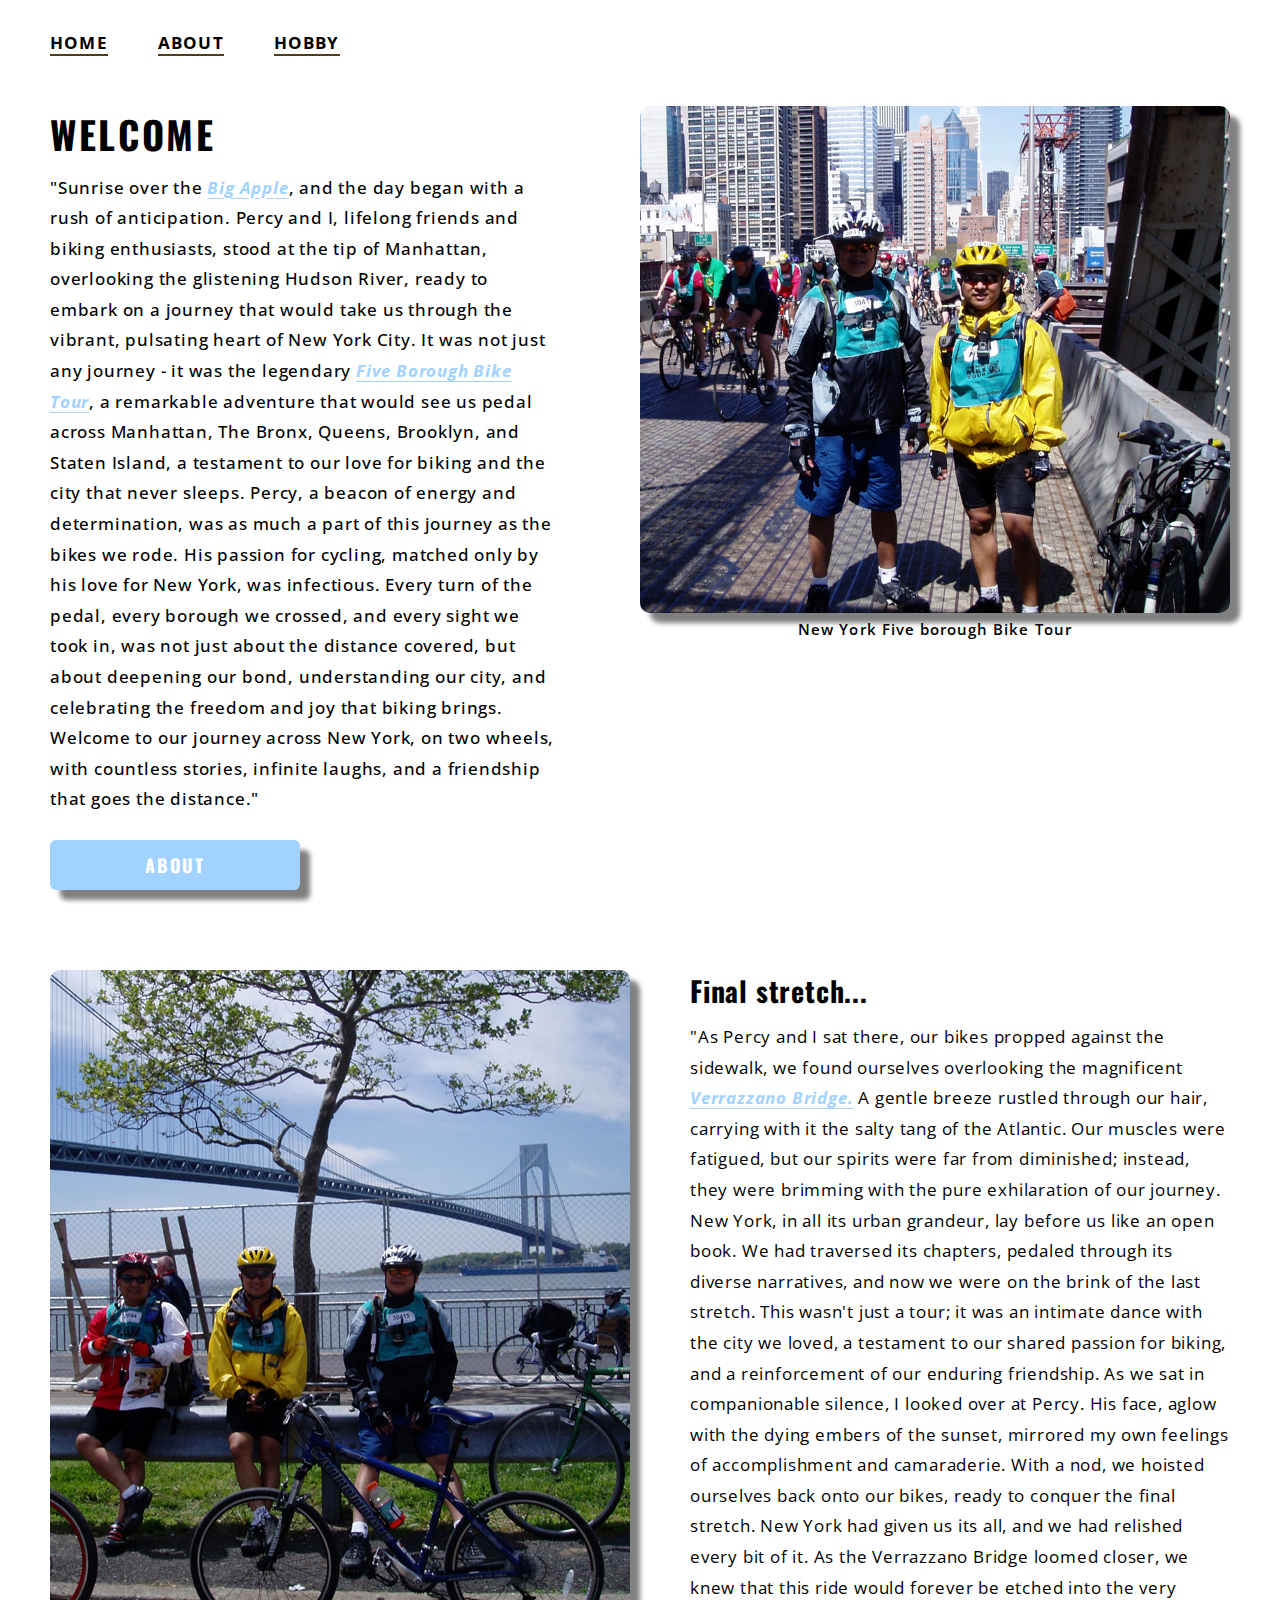
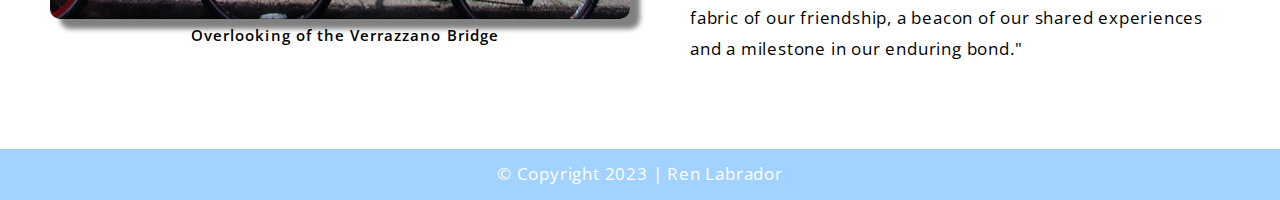
<file: index.html>
<!DOCTYPE html>
<html lang="en">

<head>
    <meta charset="UTF-8">
    <meta http-equiv="X-UA-Compatible" content="IE=edge">
    <meta name="description" content="Story of friendship">
    <meta name="keywords" content="">
    <meta name="robots" content="nofollow">
    <meta name="author" content="Ren Labrador">
    <meta name="viewport" content="width=device-width, initial-scale=1.0">
    <title>My Landing Page</title>
    <link rel="stylesheet" href="style.css">

</head>

<body>
    <div class="wrapper">
        <header>
            <nav>
                <ul>
                    <li><a href="./index.html">Home</a></li>
                    <li><a href="./about.html">About</a></li>
                    <li><a href="./hobby.html">Hobby</a></li>
                </ul>
            </nav>
        </header>

        <main>
            <section class="heroSection-home">
                <div class="content-wrap">
                    <h1>WELCOME</h1>
                    <p>"Sunrise over the <a href="https://www.britannica.com/place/New-York-City/Brooklyn" target="_blank"><em><strong>Big Apple</strong></em></a>, and the day began with a rush of anticipation. Percy and I, lifelong friends and biking enthusiasts, stood at the tip of Manhattan, overlooking the glistening Hudson River, ready to embark on a journey that would take us through the vibrant, pulsating heart of New York City. It was not just any journey - it was the legendary <strong><a href="https://www.bike.nyc/events/td-five-boro-bike-tour/" target="_blank"><em>Five Borough Bike Tour</em></a></strong>, a remarkable adventure that would see us pedal across Manhattan, The Bronx, Queens, Brooklyn, and Staten Island, a testament to our love for biking and the city that never sleeps. Percy, a beacon of energy and determination, was as much a part of this journey as the bikes we rode. His passion for cycling, matched only by his love for New York, was infectious. Every turn of the pedal, every borough we crossed, and every sight we took in, was not just about the distance covered, but about deepening our bond, understanding our city, and celebrating the freedom and joy that biking brings. Welcome to our journey across New York, on two wheels, with countless stories, infinite laughs, and a friendship that goes the distance." </p>
                    <a href="./about.html" class="btn-aboutme">About</a>
                </div>
                <div class="image-wrap">
                    <figure>
                        <img src="images/p6.png" alt="Start of the tour">
                        <figcaption>New York Five borough Bike Tour</figcaption>
                    </figure>
                </div>
            </section>

            <section class="split-section">
                <div class="image-wrap">

                    <figure>
                        <img src="images/p7.png" alt="Final Stretch">
                        <figcaption>Overlooking of the Verrazzano Bridge</figcaption>
                    </figure>

                </div>

                <div class="content-wrap">
                    <h2>Final stretch...</h2>
                    <p>"As Percy and I sat there, our bikes propped against the sidewalk, we found ourselves overlooking the magnificent <strong><a href="https://en.wikipedia.org/wiki/Verrazzano-Narrows_Bridge" target="_blank"><em>Verrazzano Bridge.</em></a></strong> A gentle breeze rustled through our hair, carrying with it the salty tang of the Atlantic. Our muscles were fatigued, but our spirits were far from diminished; instead, they were brimming with the pure exhilaration of our journey. New York, in all its urban grandeur, lay before us like an open book. We had traversed its chapters, pedaled through its diverse narratives, and now we were on the brink of the last stretch. This wasn't just a tour; it was an intimate dance with the city we loved, a testament to our shared passion for biking, and a reinforcement of our enduring friendship. As we sat in companionable silence, I looked over at Percy. His face, aglow with the dying embers of the sunset, mirrored my own feelings of accomplishment and camaraderie. With a nod, we hoisted ourselves back onto our bikes, ready to conquer the final stretch. New York had given us its all, and we had relished every bit of it. As the Verrazzano Bridge loomed closer, we knew that this ride would forever be etched into the very fabric of our friendship, a beacon of our shared experiences and a milestone in our enduring bond."</p>

                </div>

            </section>
                    
        </main>
    </div>

    <footer>
        <p>&copy; Copyright 2023 | Ren Labrador </p>
    </footer>

</body>

</html>
</file>
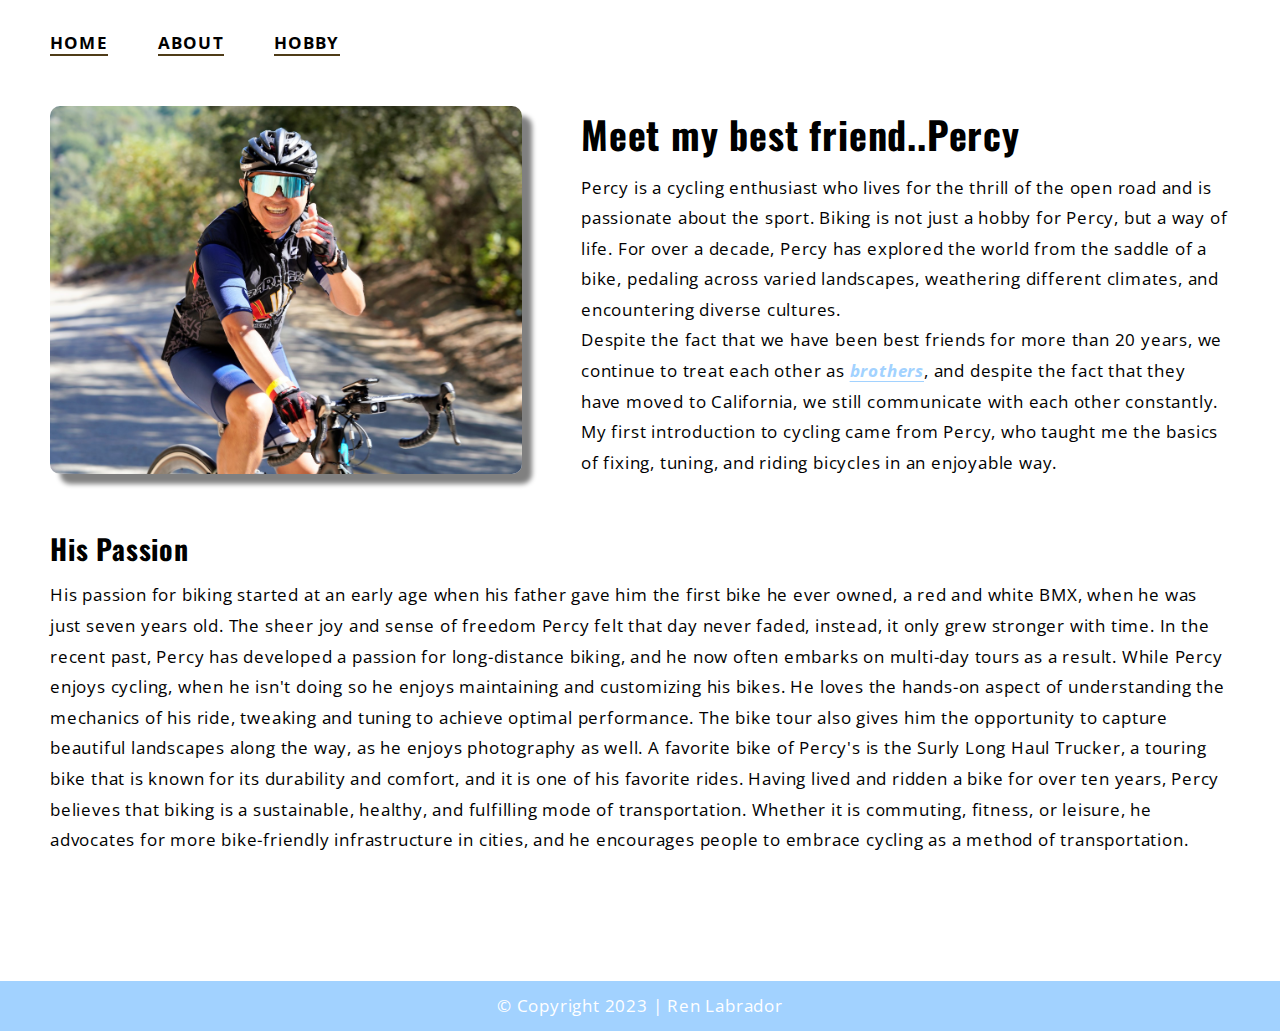
<file: about.html>
<!DOCTYPE html>
<html lang="en">

<head>
    <meta charset="UTF-8">
    <meta http-equiv="X-UA-Compatible" content="IE=edge">
    <meta name="description" content="Story of friendship">
    <meta name="keywords" content="">
    <meta name="robots" content="nofollow">
    <meta name="author" content="Ren Labrador">
    <meta name="viewport" content="width=device-width, initial-scale=1.0">
    <title>About Page - Percy</title>
    <link rel="stylesheet" href="./style.css?v=0.6">

</head>

<body>
    <div class="wrapper">

        <header>
            <nav>
                <ul>
                    <li><a href="./index.html">Home</a></li>
                    <li><a href="./about.html">About</a></li>
                    <li><a href="./hobby.html">Hobby</a></li>
                </ul>
            </nav>
        </header>

        <main>
            <section class="introSection-about">

                <div class="image-wrap">
                    <img src="images/P_about.png" alt="All about my BFF">
                </div>

                <div class="content-wrap">
                    <h1>Meet my best friend..Percy&nbsp;</h1>
                  <p>Percy is a cycling enthusiast who lives for the thrill of the open road and is passionate about the sport. Biking is not just a hobby for Percy, but a way of life. For over a decade, Percy has explored the world from the saddle of a bike, pedaling across varied landscapes, weathering different climates, and encountering diverse cultures. </p>
                  
                    <p>Despite the fact that we have been best friends for more than 20 years, we continue to treat each other as <strong><a href="images/BFF_Pix copy.jpg" target="_blank"><em>brothers</a></em></strong>, and despite the fact that they have moved to California, we still communicate with each other constantly. My first introduction to cycling came from Percy, who taught me the basics of fixing, tuning, and riding bicycles in an enjoyable way.</p>
                </div>

            </section>

            <section class="about-secondSection">
                <h2>His Passion</h2>
                <p>His passion for biking started at an early age when his father gave him the first bike he ever owned, a red and white BMX, when he was just seven years old. The sheer joy and sense of freedom Percy felt that day never faded, instead, it only grew stronger with time. In the recent past, Percy has developed a passion for long-distance biking, and he now often embarks on multi-day tours as a result. While Percy enjoys cycling, when he isn't doing so he enjoys maintaining and customizing his bikes. He loves the hands-on aspect of understanding the mechanics of his ride, tweaking and tuning to achieve optimal performance. The bike tour also gives him the opportunity to capture beautiful landscapes along the way, as he enjoys photography as well. A favorite bike of Percy's is the Surly Long Haul Trucker, a touring bike that is known for its durability and comfort, and it is one of his favorite rides. Having lived and ridden a bike for over ten years, Percy believes that biking is a sustainable, healthy, and fulfilling mode of transportation. Whether it is commuting, fitness, or leisure, he advocates for more bike-friendly infrastructure in cities, and he encourages people to embrace cycling as a method of transportation.</p>
                
            </section>

        </main>
    </div>
    <footer>
        <p>&copy; Copyright 2023 | Ren Labrador</p>
    </footer>

</body>

</html>
</file>
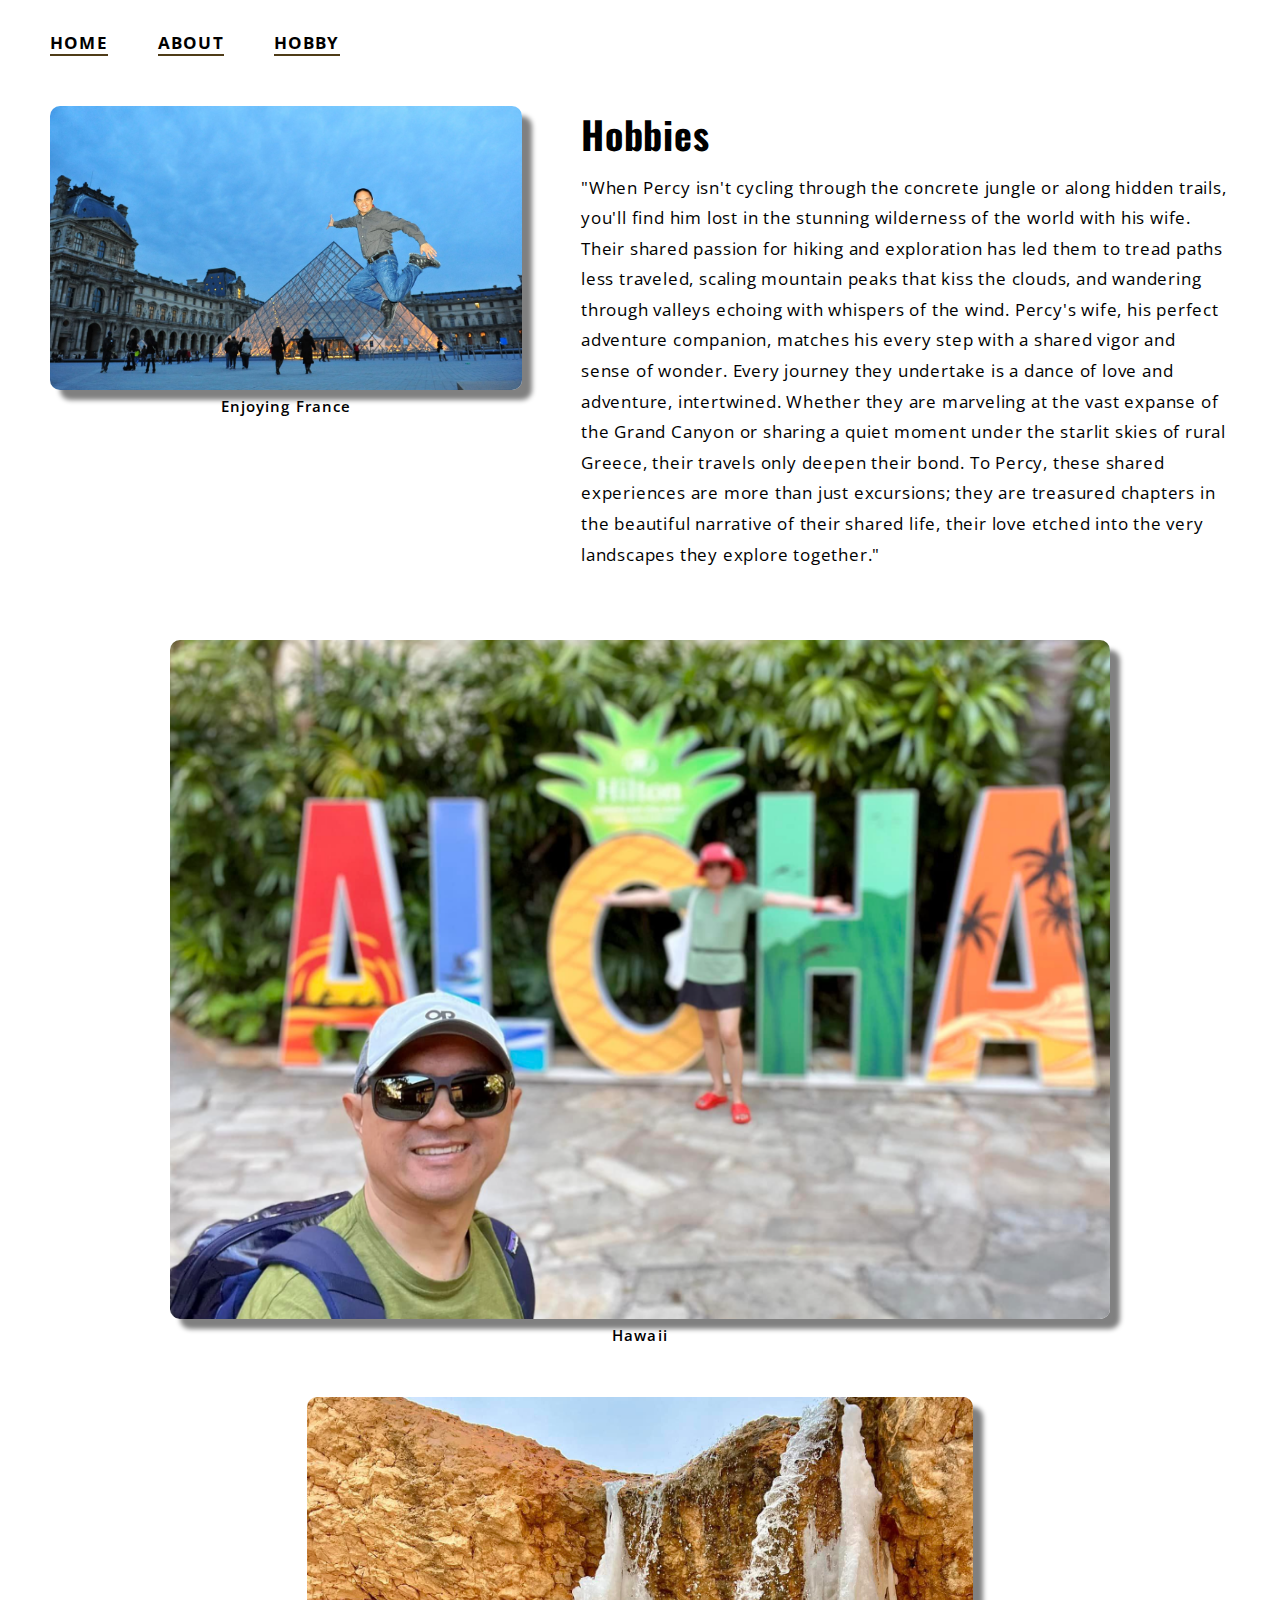
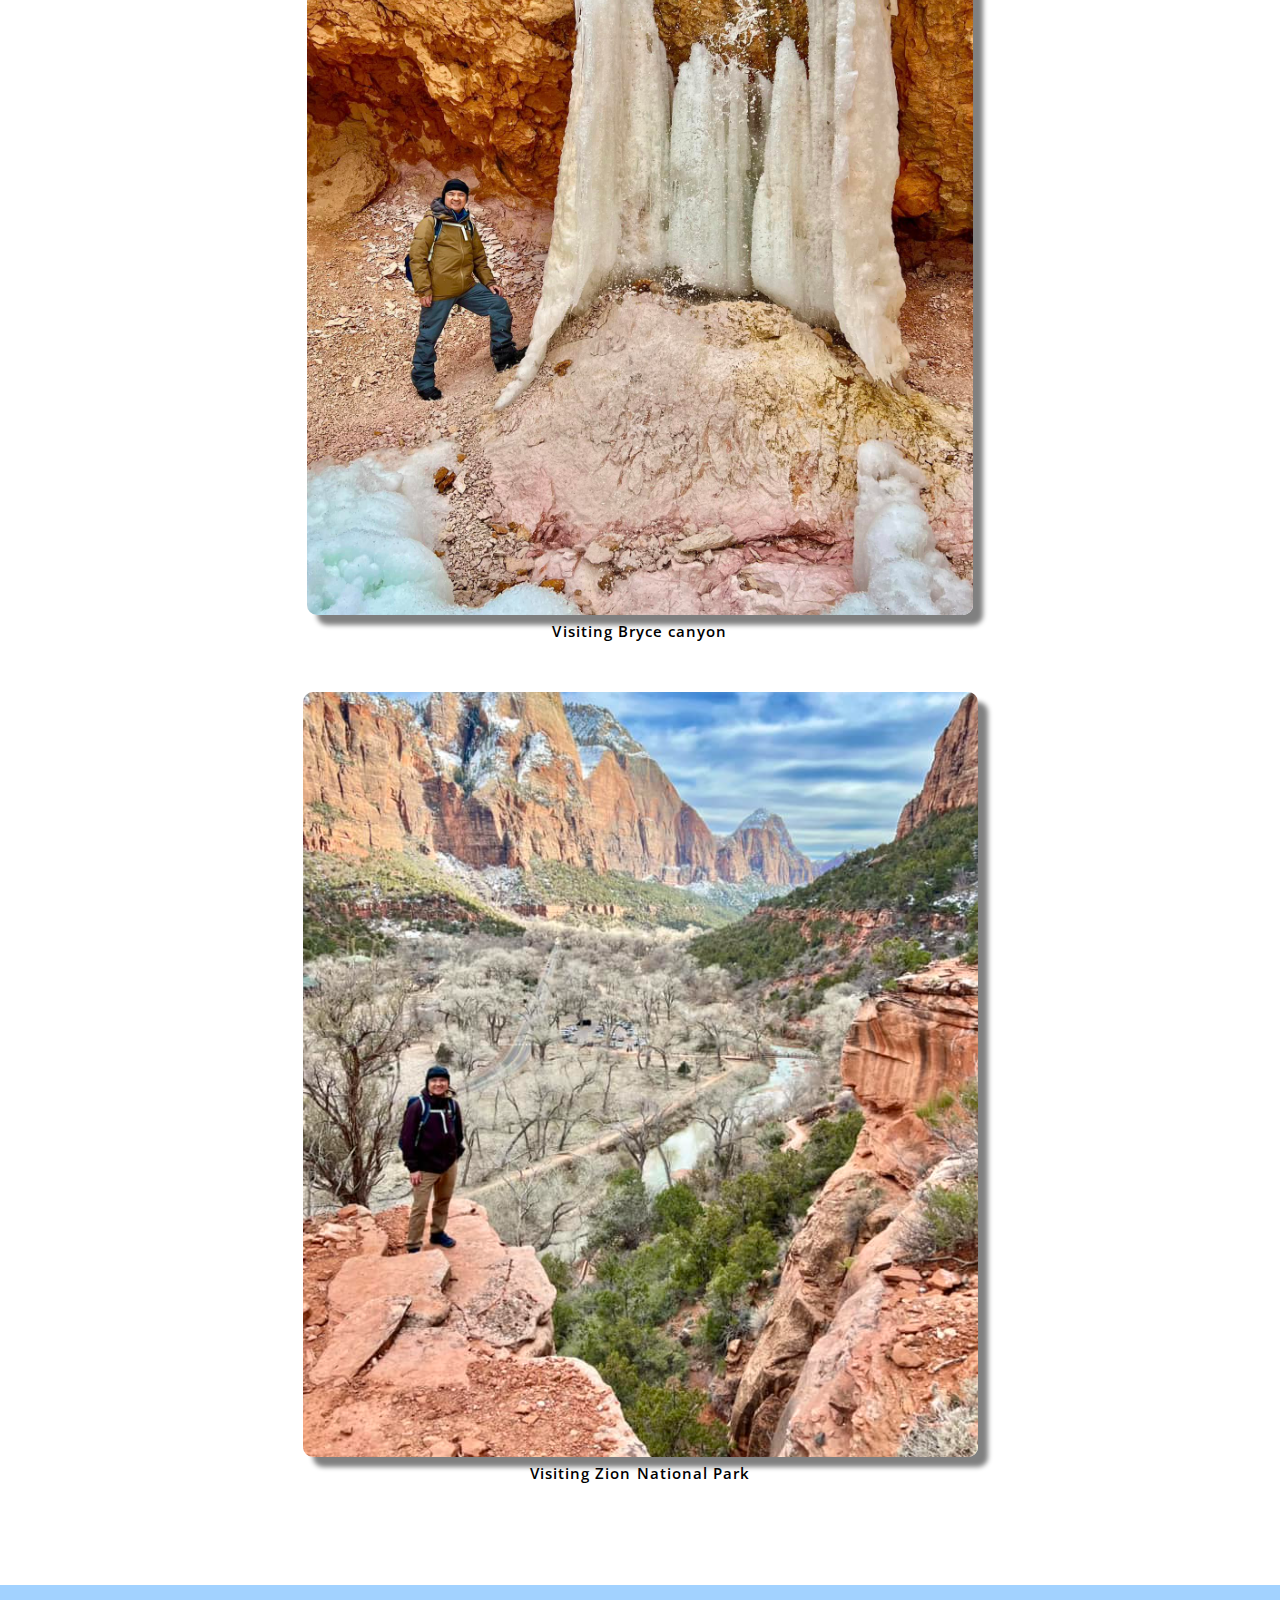
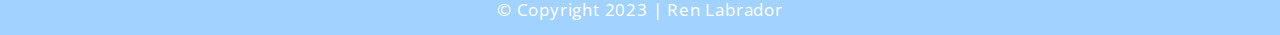
<file: hobby.html>
<!DOCTYPE html>
<html lang="en">

<head>
    <meta charset="UTF-8">
    <meta http-equiv="X-UA-Compatible" content="IE=edge">
    <meta name="description" content="Story of friendship">
    <meta name="keywords" content="">
    <meta name="robots" content="nofollow">
    <meta name="author" content="Ren Labrador">
    <meta name="viewport" content="width=device-width, initial-scale=1.0">
    <title>Hobby Page </title>
    <link rel="stylesheet" href="./style.css?v=0.6">
</head>

<body>

    <div class="wrapper">
        <header>
            <nav>
                <ul>
                    <li><a href="./index.html">Home</a></li>
                    <li><a href="./about.html">About</a></li>
                    <li><a href="./hobby.html">Hobby</a></li>
                </ul>
            </nav>
        </header>

        <main>
            <section class="hobby-introSection">
                <div class="image-wrap">

                    <figure>
                        <img src="images/T6.png" alt="Enjoying France">
                        <figcaption>Enjoying France</figcaption>
                    </figure>
                </div>
                <div class="content-wrap">
                    <h1>Hobbies</h1>
                    <p>"When Percy isn't cycling through the concrete jungle or along hidden trails, you'll find him lost in the stunning wilderness of the world with his wife. Their shared passion for hiking and exploration has led them to tread paths less traveled, scaling mountain peaks that kiss the clouds, and wandering through valleys echoing with whispers of the wind. Percy's wife, his perfect adventure companion, matches his every step with a shared vigor and sense of wonder.  Every journey they undertake is a dance of love and adventure, intertwined. Whether they are marveling at the vast expanse of the Grand Canyon or sharing a quiet moment under the starlit skies of rural Greece, their travels only deepen their bond. To Percy, these shared experiences are more than just excursions; they are treasured chapters in the beautiful narrative of their shared life, their love etched into the very landscapes they explore together."</p>
                    
                </div>
            </section>

            <section class="secondContent-section">
				<div class="content-wrap">
                	<div class="image-wrap">
                    	<figure>
					  		<img src="images/T1.png" alt="Enjoying Hawaii">
                        	<figcaption>Hawaii</figcaption>
                    	</figure>
                	</div>
				</div>	
            </section>
				
            <section class="secondContent-section">

                <div class="image-wrap">
                    <figure>
					  <img src="images/T2.png" alt="Visiting Bryce Canyon">
                        <figcaption>Visiting Bryce canyon</figcaption>
                    </figure>
                </div>
			</section>
			
			<section class="secondContent-section">

                <div class="image-wrap">
                    <figure>
					  <img src="images/T4.png" alt="Visiting Zion National Park">
                        <figcaption>Visiting Zion National Park</figcaption>
                    </figure>
                </div>
			</section>

        </main>
    </div>
    <footer>
        <p>&copy; Copyright 2023 | Ren Labrador</p>
    </footer>


</body>

</html>
</file>
<file: style.css>
@import url("https://fonts.googleapis.com/css2?family=Open+Sans:ital,wght@0,300;0,400;0,600;0,700;0,800;1,300;1,400;1,600;1,700;1,800&family=Oswald:wght@400;500;600;700&display=swap");
/* Styling Start Here */
*,
*::before,
*::after {
  margin: 0;
  padding: 0;
  box-sizing: border-box; }

body {
  position: relative;
  min-width: 350px;
  max-width: 2000px;
  margin: 0 auto;
  overflow-x: hidden;
  font-family: "Open Sans", sans-serif;
  line-height: 1.5;
  letter-spacing: 0.05em;
}

.wrapper {
  width: 100%;
  max-width: 1500px;
  margin: 0 auto;
  padding: 0 50px;
  display: flex;
  flex-direction: column; }
  @media screen and (max-width: 640px) {
    .wrapper {
      padding: 0 30px; } }
  @media screen and (max-width: 480px) {
    .wrapper {
      padding: 0 20px; } }

img {
  display: block;
  max-width: 100%; }

h1 {
  font-family: "Oswald", sans-serif;
  font-weight: bold;
  font-size: 38px;
  margin-bottom: 10px; }
  @media screen and (max-width: 640px) {
    h1 {
      font-size: 32px; } }

h2 {
  font-family: "Oswald", sans-serif;
  font-weight: bold;
  font-size: 28px;
  margin-bottom: 10px; }
  @media screen and (max-width: 640px) {
    h2 {
      font-size: 24px; } }

p {
  line-height: 1.8;
  font-size: 17px; }
  @media screen and (max-width: 1000px) {
    p {
      font-size: 16px;
      line-height: 1.5; } }
  @media screen and (max-width: 480px) {
    p {
      font-size: 14px; } }
  p a {
    color: #a2d2ff;
    text-decoration: underline;
    text-underline-position: under;
    transition: all 0.3s ease; }
    p a:hover {
      color: #000; }

figcaption {
  font-size: 15px;
  font-weight: 600;
  text-align: center;
  margin: 5px auto;
  letter-spacing: 0.07em; }

.btn, .btn-aboutme, .contact-section .form .btn-submit {
  display: block;
  width: 100%;
  max-width: 250px;
  height: 50px;
  line-height: 50px;
  text-decoration: none;
  color: #fff;
  text-transform: uppercase;
  text-align: center;
  border-radius: 6px;
  font-family: "Oswald", sans-serif;
  font-size: 18px;
  font-weight: bold;
  letter-spacing: 0.1em;
  cursor: pointer;
  transition: all 0.3s ease; }

.btn-aboutme {
  background: #a2d2ff;
  margin: 20px 0; 
  box-shadow: 10px 10px 5px grey;}
  .btn-aboutme:hover {
    background: #bbd0ff; }

nav ul {
  list-style: none;
  display: flex;
  margin-top: 30px; }
  nav ul li {
    margin-right: 50px; }
    @media screen and (max-width: 480px) {
      nav ul li {
        margin-right: 30px; } }
    nav ul li a {
      position: relative;
      font-size: 17px;
      text-transform: uppercase;
      font-weight: bold;
      color: #000;
      text-decoration: none;
      letter-spacing: 0.07em;
      border-bottom: 2px solid #4f3c18;
      transition: all 0.3s ease; }
      @media screen and (max-width: 640px) {
        nav ul li a {
          font-size: 16px; } }
      nav ul li a:hover {
        color: #a2d2ff;
        border-color: #a2d2ff; }

.heroSection-home {
  display: flex;
  flex-wrap: wrap;
  padding: 50px 0 60px; }
  @media screen and (max-width: 640px) {
    .heroSection-home {
      padding-bottom: 50px; } }
  .heroSection-home > * {
    width: calc(100% / 2); }
    @media screen and (max-width: 1000px) {
      .heroSection-home > * {
        width: 100%; } }
  .heroSection-home .content-wrap {
    align-self: center;
    padding-right: 7%; }
    @media screen and (max-width: 1000px) {
      .heroSection-home .content-wrap {
        padding: 35px 0; } }
    .heroSection-home .content-wrap h1 {
      text-transform: uppercase;
      letter-spacing: 0.07em; }
    .heroSection-home .content-wrap p {
      font-weight: 500;
      margin-bottom: 25px; }
  .heroSection-home .image-wrap img {
    width: 100%;
    object-fit: cover;
    border-radius: 10px; 
	box-shadow: 10px 10px 5px grey;}

.introSection-about {
  display: flex;
  flex-wrap: wrap;
  padding: 50px 0; }
  .introSection-about .content-wrap {
    width: 60%;
    padding-left: 5%;
    align-self: center; }
    @media screen and (max-width: 1000px) {
      .introSection-about .content-wrap {
        width: 100%;
        padding-left: 0;
        order: -1; } }
    .introSection-about .content-wrap h2 {
      margin-bottom: 15px; }
    .introSection-about .content-wrap p {
      line-height: 1.8; }
      @media screen and (max-width: 1000px) {
        .introSection-about .content-wrap p {
          line-height: 1.5; } }
  .introSection-about .image-wrap {
    width: 40%; }
    @media screen and (max-width: 1000px) {
      .introSection-about .image-wrap {
        width: 100%;
        padding: 25px 0; } }
    .introSection-about .image-wrap img {
      width: 100%;
      object-fit: cover;
      border-radius: 10px; 
	  box-shadow: 10px 10px 5px grey;}

.split-section {
  display: flex;
  flex-wrap: wrap;
  margin-bottom: 35px; }
  @media screen and (max-width: 1000px) {
    .split-section {
      margin-bottom: 0; } }
  .split-section > * {
    width: calc(100% / 2); }
    @media screen and (max-width: 1000px) {
      .split-section > * {
        width: 100%; } }
    .split-section > *:last-of-type {
      padding-left: 50px; }
      @media screen and (max-width: 1000px) {
        .split-section > *:last-of-type {
          padding-left: 0; } }
  .split-section .image-wrap img {
    display: block;
    max-width: 100%;
    border-radius: 10px; 
	box-shadow: 10px 10px 5px grey;}
  @media screen and (max-width: 1000px) {
    .split-section .image-wrap {
      order: 2; } }
  .split-section .content-wrap {
    align-self: center; }
    @media screen and (max-width: 1000px) {
      .split-section .content-wrap {
        margin: 25px 0; } }

.about-secondSection {
  padding-bottom: 50px; }
  @media screen and (max-width: 1000px) {
    .about-secondSection {
      padding-bottom: 30px; } }
  .about-secondSection p {
    margin-bottom: 25px; }

.hobby-introSection {
  display: flex;
  flex-wrap: wrap;
  padding: 50px 0; }
  .hobby-introSection .image-wrap {
    width: 40%;
	border-radius: 10px;}
    @media screen and (max-width: 1000px) {
      .hobby-introSection .image-wrap {
        width: 100%;
		border-radius: 10px;} }
  .hobby-introSection .content-wrap {
    width: 60%;
    padding-left: 5%;
    align-self: center; }
    @media screen and (max-width: 1000px) {
      .hobby-introSection .content-wrap {
        width: 100%;
        padding: 25px 0;
        order: -1; } }
    .hobby-introSection .content-wrap p {
      margin-bottom: 20px; }
 .hobby-introSection .image-wrap img {
    display: block;
    max-width: 100%;
    border-radius: 10px; 
	box-shadow: 10px 10px 5px grey;}

.secondContent-section {
  width: 100%;
  max-width: 1000px;
  margin: 0 auto 50px;
  text-align: center; }
  .secondContent-section .image-wrap {
    margin: 0 auto 25px; }
    .secondContent-section .image-wrap img {
	  display: block;
	  margin-left: auto;
	  margin-right: auto;
      max-width: 100%;
	  border-radius: 10px;
	  box-shadow: 10px 10px 5px grey;}
  .secondContent-section .content-wrap {
    padding: 0 30px;
    margin-bottom: 50px; }
    @media screen and (max-width: 1000px) {
      .secondContent-section .content-wrap {
        padding: 0; } }

footer {
  display: block;
  margin-top: 50px;
  padding: 10px 10px;
  background: #a2d2ff;
  color: #fff;
  font-size: 16px;
  text-align: center;
  letter-spacing: 0.05em; }

.darkmode--activated li a {
  color: #fff; }
</file>
